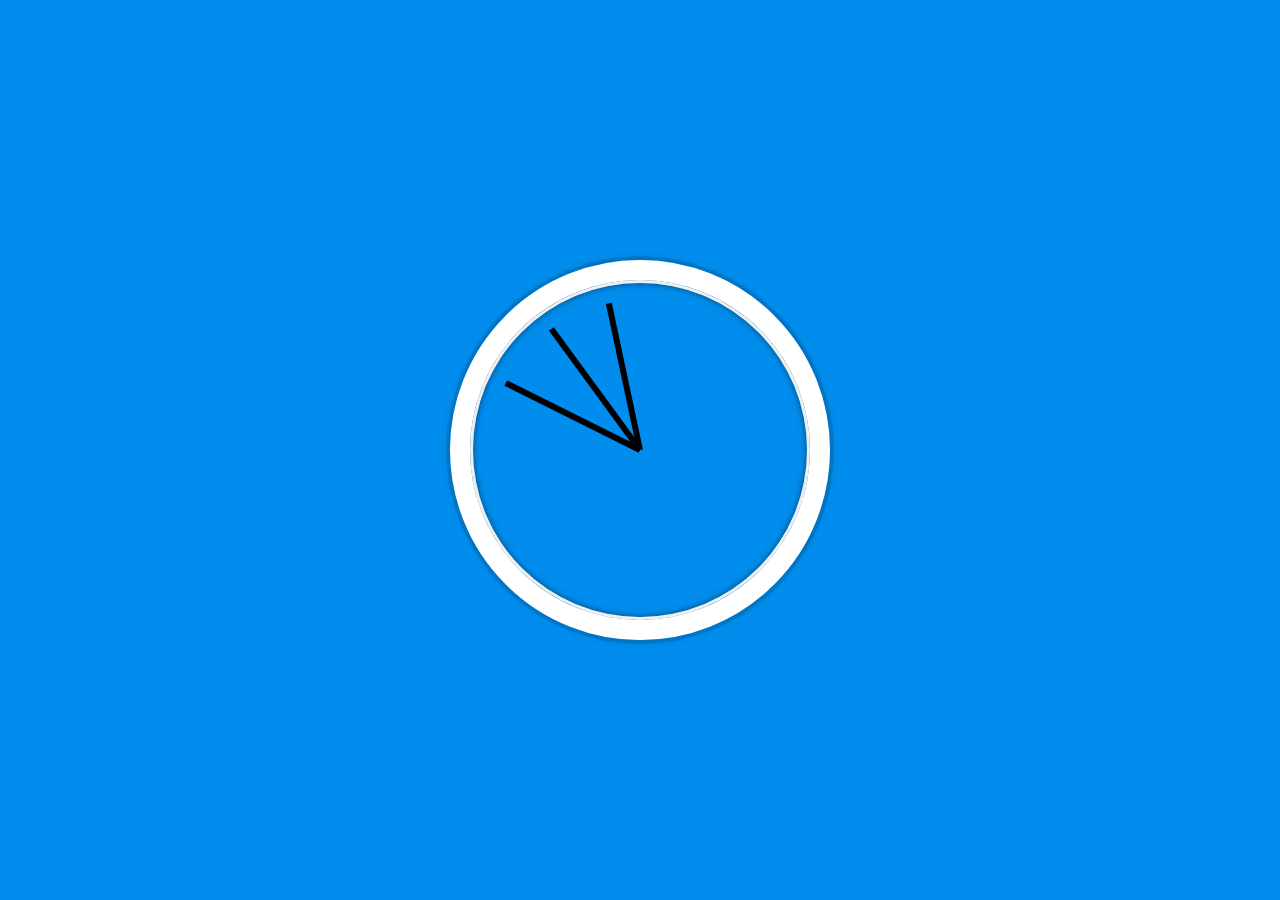
<file: index.html>
<!DOCTYPE html>
<html lang="en">
<head>
  <meta charset="UTF-8">
  <title>JS + CSS Clock</title>
  <link rel="stylesheet" href="style.css">
</head>
<body>

    <div class="clock">
      <div class="clock-face">
        <div class="hand hour-hand"></div>
        <div class="hand min-hand"></div>
        <div class="hand second-hand"></div>
      </div>
    </div>

  <script src="./src/clock.js"></script>
</body>
</html>
</file>
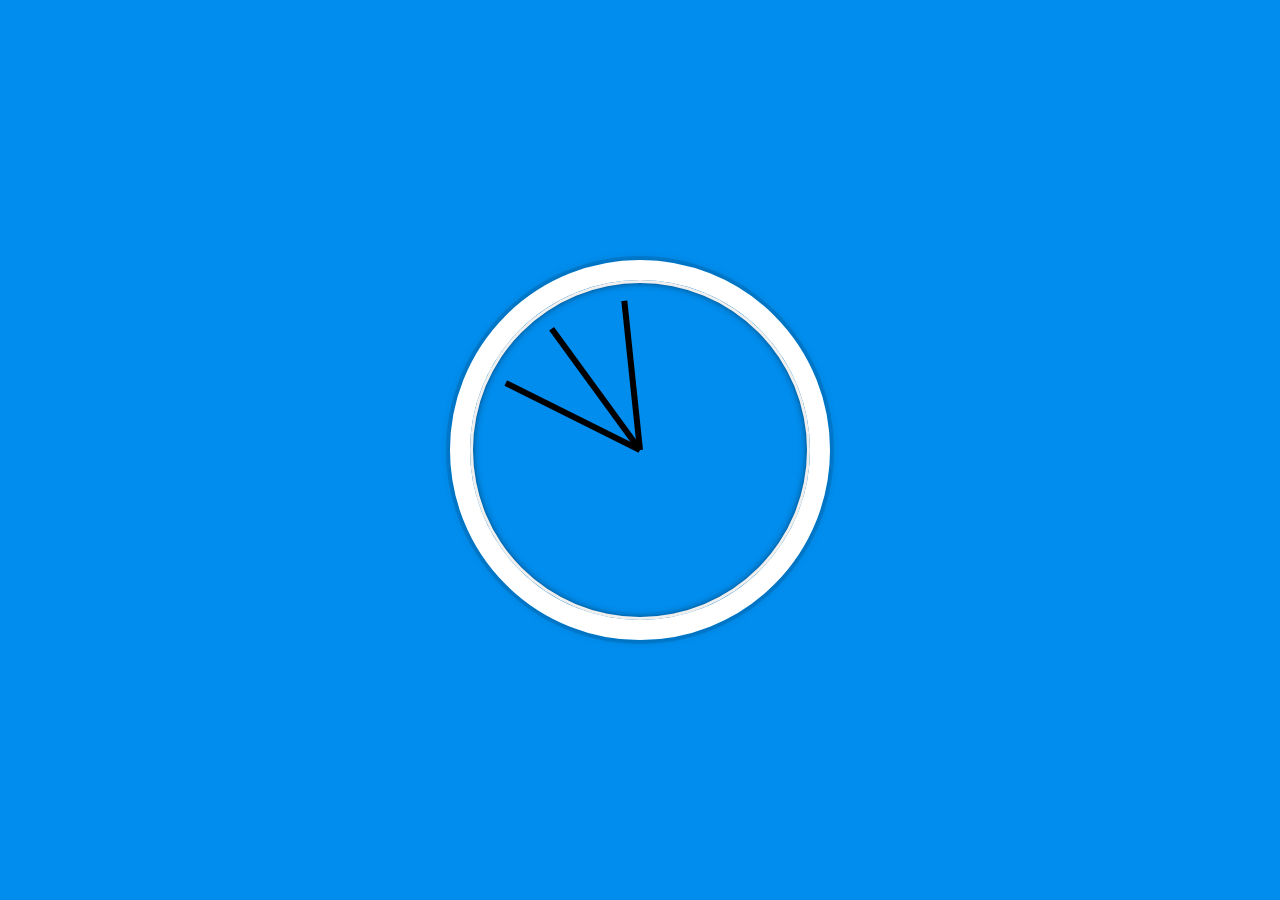
<file: 02 - JS and CSS Clock/index-FINISHED.html>
<!DOCTYPE html>
<html lang="en">
<head>
  <meta charset="UTF-8">
  <title>JS + CSS Clock</title>
</head>
<body>


    <div class="clock">
      <div class="clock-face">
        <div class="hand hour-hand"></div>
        <div class="hand min-hand"></div>
        <div class="hand second-hand"></div>
      </div>
    </div>


  <style>
    html {
      background:#018DED url(http://unsplash.it/1500/1000?image=881&blur=50);
      background-size:cover;
      font-family:'helvetica neue';
      text-align: center;
      font-size: 10px;
    }

    body {
      margin: 0;
      font-size: 2rem;
      display:flex;
      flex:1;
      min-height: 100vh;
      align-items: center;
    }

    .clock {
      width: 30rem;
      height: 30rem;
      border:20px solid white;
      border-radius:50%;
      margin:50px auto;
      position: relative;
      padding:2rem;
      box-shadow:
        0 0 0 4px rgba(0,0,0,0.1),
        inset 0 0 0 3px #EFEFEF,
        inset 0 0 10px black,
        0 0 10px rgba(0,0,0,0.2);
    }

    .clock-face {
      position: relative;
      width: 100%;
      height: 100%;
      transform: translateY(-3px); /* account for the height of the clock hands */
    }

    .hand {
      width:50%;
      height:6px;
      background:black;
      position: absolute;
      top:50%;
      transform-origin: 100%;
      transform: rotate(90deg);
      transition: all 0.05s;
      transition-timing-function: cubic-bezier(0.1, 2.7, 0.58, 1);
    }
</style>

<script>
  const secondHand = document.querySelector('.second-hand');
  const minsHand = document.querySelector('.min-hand');
  const hourHand = document.querySelector('.hour-hand');

  function setDate() {
    const now = new Date();

    const seconds = now.getSeconds();
    const secondsDegrees = ((seconds / 60) * 360) + 90;
    secondHand.style.transform = `rotate(${secondsDegrees}deg)`;

    const mins = now.getMinutes();
    const minsDegrees = ((mins / 60) * 360) + ((seconds/60)*6) + 90;
    minsHand.style.transform = `rotate(${minsDegrees}deg)`;

    const hour = now.getHours();
    const hourDegrees = ((hour / 12) * 360) + ((mins/60)*30) + 90;
    hourHand.style.transform = `rotate(${hourDegrees}deg)`;
  }

  setInterval(setDate, 1000);

  setDate();

</script>
</body>
</html>
</file>
<file: style.css>
html {
  background:#018DED url(http://unsplash.it/1500/1000?image=881&blur=50);
  background-size:cover;
  font-family:'helvetica neue';
  text-align: center;
  font-size: 10px;
}

body {
  margin: 0;
  font-size: 2rem;
  display:flex;
  flex:1;
  min-height: 100vh;
  align-items: center;
}

.clock {
  width: 30rem;
  height: 30rem;
  border:20px solid white;
  border-radius:50%;
  margin:50px auto;
  position: relative;
  padding:2rem;
  box-shadow:
    0 0 0 4px rgba(0,0,0,0.1),
    inset 0 0 0 3px #EFEFEF,
    inset 0 0 10px black,
    0 0 10px rgba(0,0,0,0.2);
}

.clock-face {
  position: relative;
  width: 100%;
  height: 100%;
  transform: translateY(-3px); /* account for the height of the clock hands */
}

.hand {
  width:50%;
  height:6px;
  background:black;
  position: absolute;
  top:50%;
  transform-origin: 100%;
  transform: rotate(90deg);
  transition: all 0.05s;
  transition-timing-function: cubic-bezier(.42, 0, 0.51, 2.53);
}
</file>
